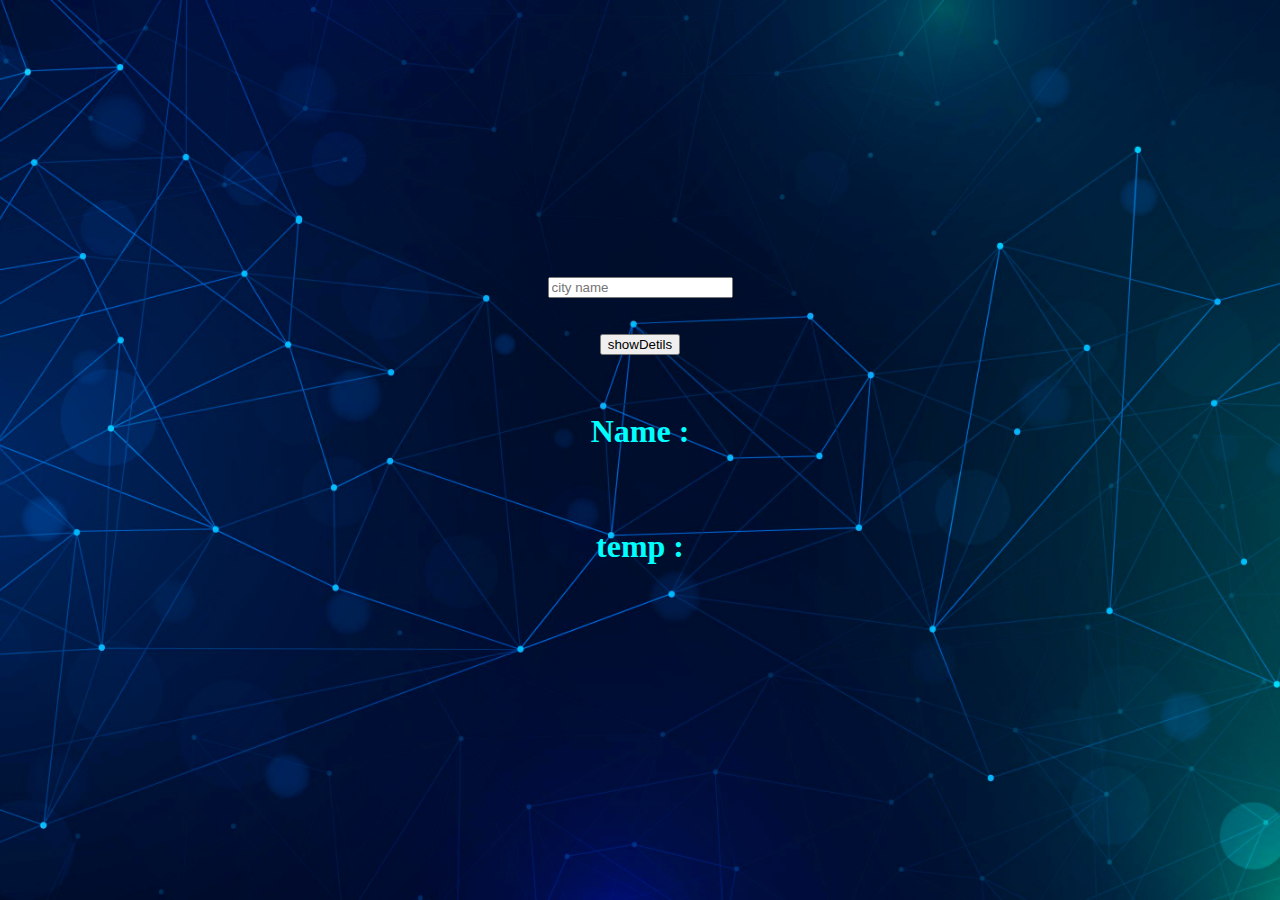
<file: index.html>
<!DOCTYPE html>
<html lang="en">
<head>
    <meta charset="UTF-8">
    <meta name="viewport" content="width=device-width, initial-scale=1.0">
    <title>Document</title>
    <link rel="stylesheet" href="./style.css">
</head>
<body>
    <input type="text" placeholder="city name" id="delhi"><br><br>
    <input type="button" onclick="showDetils()" value="showDetils"><br><br>

    <h1>Name : <span id ="city"></span><br></h1><br><br>
    <h1>temp : <span id ="temp"></span></h1><br><br>
    <script src="./script.js"></script>
</body>
</html>
</file>
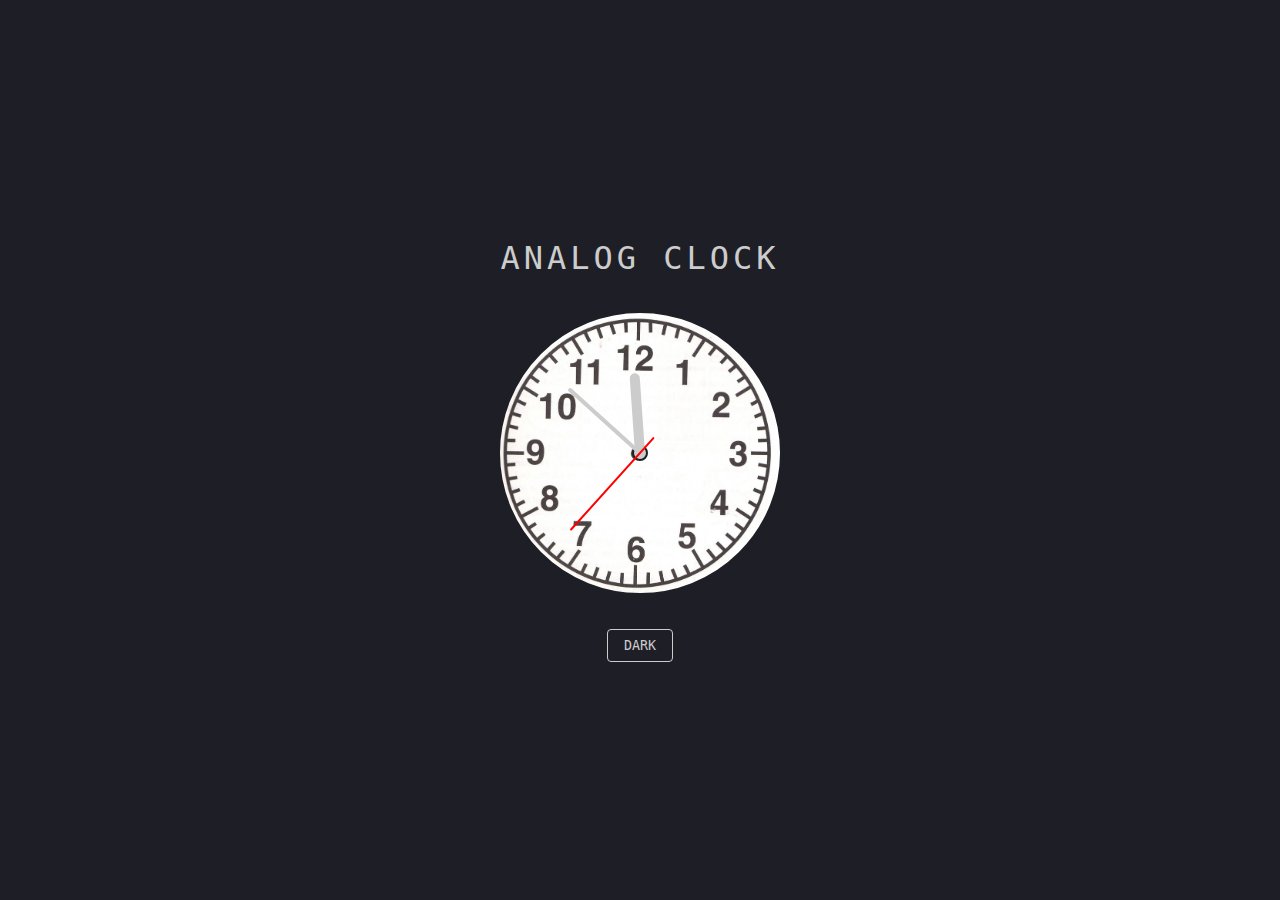
<file: analog clock/index.html>
<!DOCTYPE html>
<html lang="en">

<head>
   <meta charset="UTF-8">
   <meta name="viewport" content="width=device-width, initial-scale=1.0">
   <title>Analog clock</title>
   <link rel="stylesheet" href="./style.css">
</head>

<body>
   <div class="page-header">Analog clock</div>
   <div class="clock">
      <div class="hour"></div>
      <div class="min"></div>
      <div class="sec"></div>
   </div>

   <div class="switch-count">
      <button class="switch-btn">Light</button>
   </div>

   <script src="./script.js"></script>
</body>

</html>
</file>
<file: style.css>
body{
    margin: 0;
    padding: 0;
    width: 100%;
    height: 100vh;

     display: flex;
    align-items: center;
    justify-content: center; 

    background-image: url('./background-image.jpg');
    background-size: cover;
    background-repeat:no-repeat;
    border-radius: 10px; 
    /* background-color: aqua; */

    /* background-size: cover;
    background-repeat:no-repeat; */
    background-position: center center;
    background-attachment: fixed;
  color: aqua;
  flex-direction: column;
} 
h1 :hover{
   background-color:brown;
}
</file>
<file: analog clock/style.css>
:root{
    --main-bg-color:#fff;
    --main-text-color:#888888;

}

[data-theme="dark"]{
    --main-bg-color:#1e1f26;
    --main-text-color:#ccc;
}

*{
    box-sizing: border-box;
}

body{
    margin: 0;
    height: 100vh;
    display: flex;
    flex-direction: column;
    justify-content: center;
    align-items: center;
    font-size: 16px;
    background-color: var(--main-bg-color);
    position: relative;
    transition: all ease 0.2s;
}

.page-header{
    font-size: 2rem;
    color: var(--main-text-color);
    padding: 1em 0;
    font-family: monospace;
    text-transform: uppercase;
    letter-spacing: 4px;
    transition: all ease 0.2s;

}

.clock{
    min-height: 18em;
    min-width: 18em;
    display: flex;
    align-items: center;
    justify-content: center;
    background-color: var(--main-bg-color);
    background-image: url(./e00f4143d228e94d36202b0e5f6567e6.jpg);
    background-position: center center;
    background-size: cover;
    border-radius: 50%;
    border: 4px solid var(--main-bg-color);
    text-shadow: 0 -15px 15px rgba(255,255,255, 0.05),inset 0 -15px 15px rgba(255,255,255, 0.05) 0 -15px 15px (0,0,0,0.03),inset 0 15px 15px (0,0,0,0.03);
}

.clock:before{
    content: "";
    height: 0.75rem;
    width: 0.75rem;
    background-color: var(--main-text-color);
    border: 2px solid var(--main-bg-color);
    position: absolute;
    border-radius: 50%;
    z-index: 1000px;
    transition: all ease 0.2s;
}

.hour,
.min,
.sec{
    position: absolute;
    display: flex;
    justify-content: center;
    border-radius: 50%;
}
.hour{
    height: 10em;
    width: 10em;
}
.hour:before{
    content: "";
    position: absolute;
    height: 50%;
    width: 6%;
    background-color: var(--main-text-color);
    border-radius: 6px;
}

.min{
    height: 12em;
    width: 12em;
}
.min:before{
    content: "";
    height: 50%;
    width: 4px;
    background-color: var(--main-text-color);
    border-radius: 4px;
}

.sec{
    height: 13em;
    width: 13em;
}

.sec:before{
    content: "";
    height: 60%;
    width:2px;
    background-color: #f00;
    border-radius: 2px;
}

.switch-count{
    margin: 2em auto;
    bottom: 0;
}
.switch-count .switch-btn{
    font-family: monospace;
    text-transform: uppercase;
    outline: none;
    padding: 0.5rem 1rem;
    background-color: var(--main-bg-color);
    color:var(--main-text-color);
    border: 1px solid var(--main-text-color);
    border-radius: 0.25rem;
    cursor: pointer;
    transition: all ease 0.3s;
}
</file>
